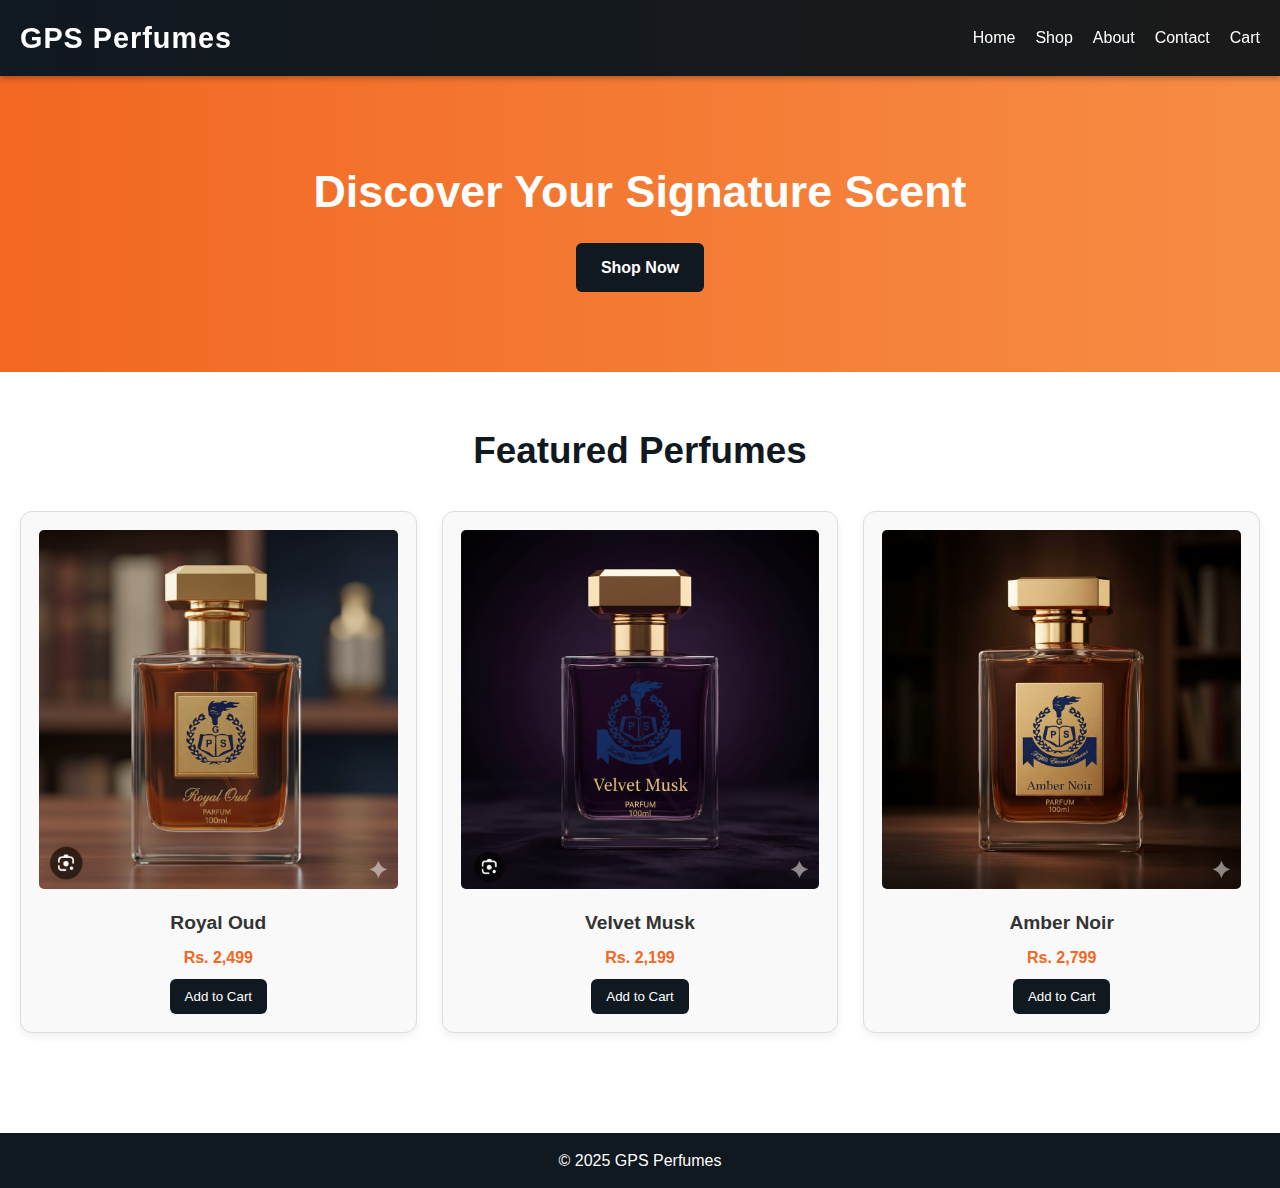
<file: index.html>
<!DOCTYPE html>
<html lang="en">
<head>
  <meta charset="UTF-8" />
  <meta name="viewport" content="width=device-width, initial-scale=1.0" />
  <title>GPS Perfumes - Home</title>
  <link rel="stylesheet" href="style.css" />
</head>
<body>
  <header class="navbar">
    <div class="logo">GPS Perfumes</div>
    <nav id="nav-links">
      <a href="index.html">Home</a>
      <a href="shop.html">Shop</a>
      <a href="about.html">About</a>
      <a href="contact.html">Contact</a>
      <a href="cart.html">Cart</a>
    </nav>
    <button class="menu-toggle" onclick="toggleMenu()">☰</button>
  </header>
  <section class="hero">
    <h1>Discover Your Signature Scent</h1>
    <a href="shop.html" class="btn">Shop Now</a>
  </section>
  <section class="products">
    <h2>Featured Perfumes</h2>
    <div class="product-grid">
      <div class="product-card">
        <a href="product1.html"><img src="images/perfume1.jpg.jpg" alt="Royal Oud" /></a>
        <h3>Royal Oud</h3>
        <p>Rs. 2,499</p>
        <button onclick="addToCart('Royal Oud', 2499)">Add to Cart</button>
      </div>
      <div class="product-card">
        <a href="product2.html"><img src="images/perfume3.jpg" alt="Velvet Musk" /></a>
        <h3>Velvet Musk</h3>
        <p>Rs. 2,199</p>
        <button onclick="addToCart('Velvet Musk', 2199)">Add to Cart</button>
      </div>
      <div class="product-card">
        <a href="product3.html"><img src="images/perfume2.jpg" alt="Amber Noir" /></a>
        <h3>Amber Noir</h3>
        <p>Rs. 2,799</p>
        <button onclick="addToCart('Amber Noir', 2799)">Add to Cart</button>
      </div>
    </div>
  </section>
  <footer>&copy; 2025 GPS Perfumes</footer>
  <script src="script.js"></script>
</body>
</html>
</file>
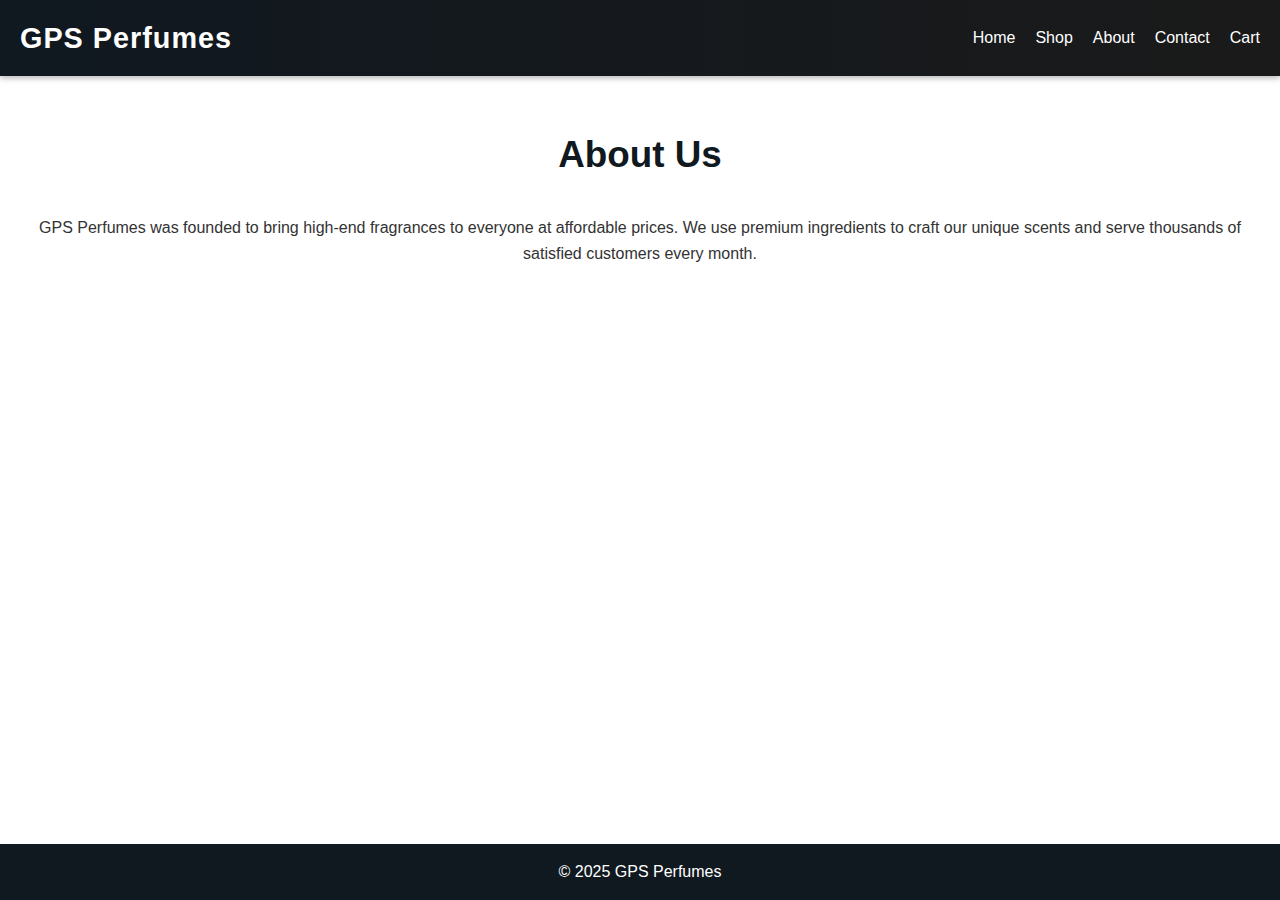
<file: about.html>
<!DOCTYPE html>
<html lang="en">
<head>
  <meta charset="UTF-8" />
  <title>About Us - GPS Perfumes</title>
  <link rel="stylesheet" href="style.css" />
</head>
<body>
  <header class="navbar">
    <div class="logo">GPS Perfumes</div>
    <nav id="nav-links">
      <a href="index.html">Home</a>
      <a href="shop.html">Shop</a>
      <a href="about.html">About</a>
      <a href="contact.html">Contact</a>
      <a href="cart.html">Cart</a>
    </nav>
    <button class="menu-toggle" onclick="toggleMenu()">☰</button>
  </header>
  <section class="products">
    <h2>About Us</h2>
    <p>GPS Perfumes was founded to bring high-end fragrances to everyone at affordable prices. We use premium ingredients to craft our unique scents and serve thousands of satisfied customers every month.</p>
  </section>
  <footer>&copy; 2025 GPS Perfumes</footer>
  <script src="script.js"></script>
</body>
</html>
</file>
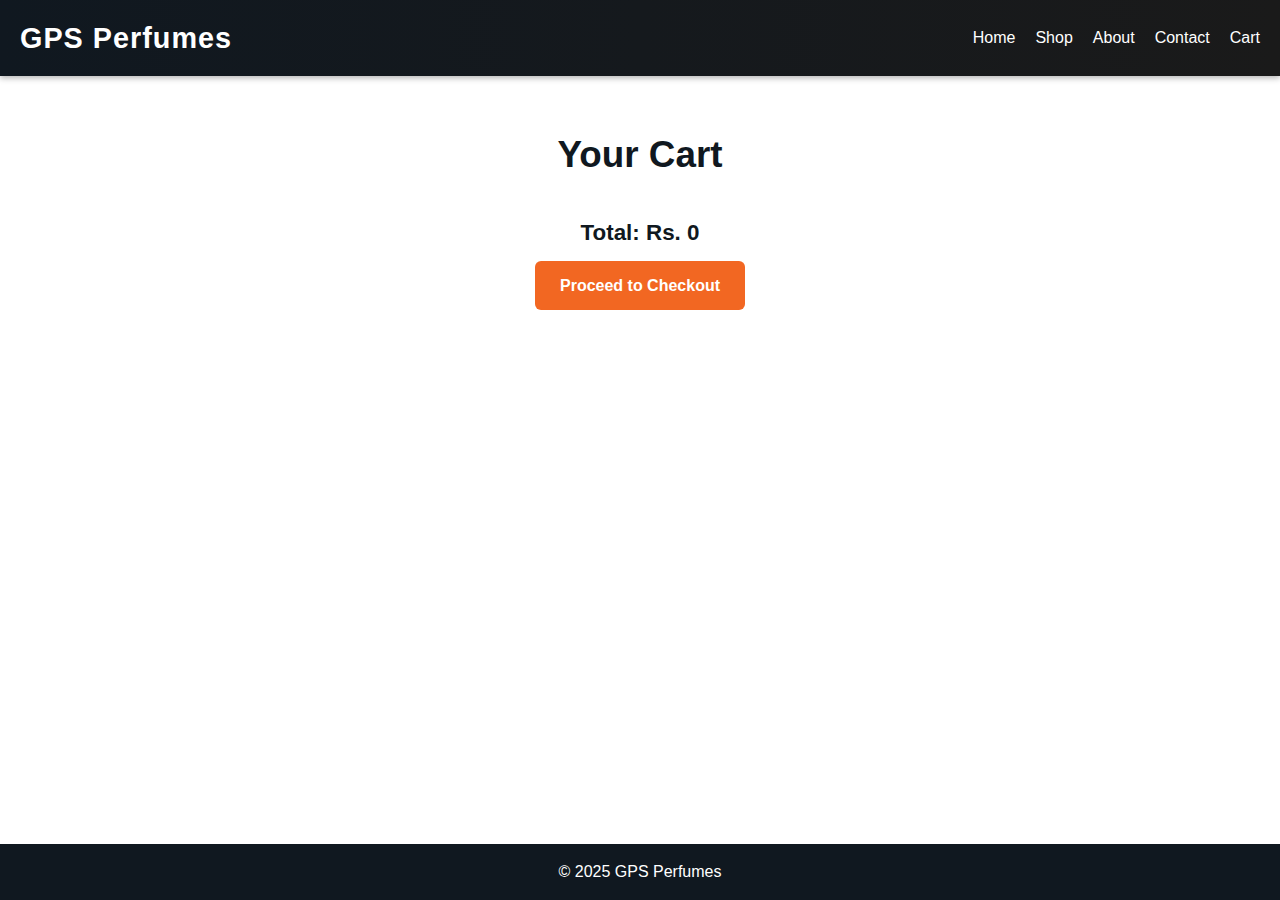
<file: cart.html>
<!DOCTYPE html>
<html lang="en">
<head>
  <meta charset="UTF-8" />
  <meta name="viewport" content="width=device-width, initial-scale=1.0"/>
  <title>Cart - GPS Perfumes</title>
  <link rel="stylesheet" href="style.css" />
</head>
<body>
  <!-- Navbar -->
  <header class="navbar">
    <div class="logo">GPS Perfumes</div>
    <nav id="nav-links">
      <a href="index.html">Home</a>
      <a href="shop.html">Shop</a>
      <a href="about.html">About</a>
      <a href="contact.html">Contact</a>
      <a href="cart.html">Cart</a>
    </nav>
    <button class="menu-toggle" onclick="toggleMenu()">☰</button>
  </header>

  <!-- Cart Items Section -->
  <section class="products">
    <h2>Your Cart</h2>

    <div id="cart-items" class="cart-items"></div>

    <div class="cart-footer">
      <h3 id="total">Total: Rs. 0</h3>
      <a href="checkout.html" class="btn">Proceed to Checkout</a>
    </div>
  </section>

  <!-- Footer -->
  <footer>&copy; 2025 GPS Perfumes</footer>

  <!-- JS -->
  <script src="script.js"></script>
</body>
</html>
</file>
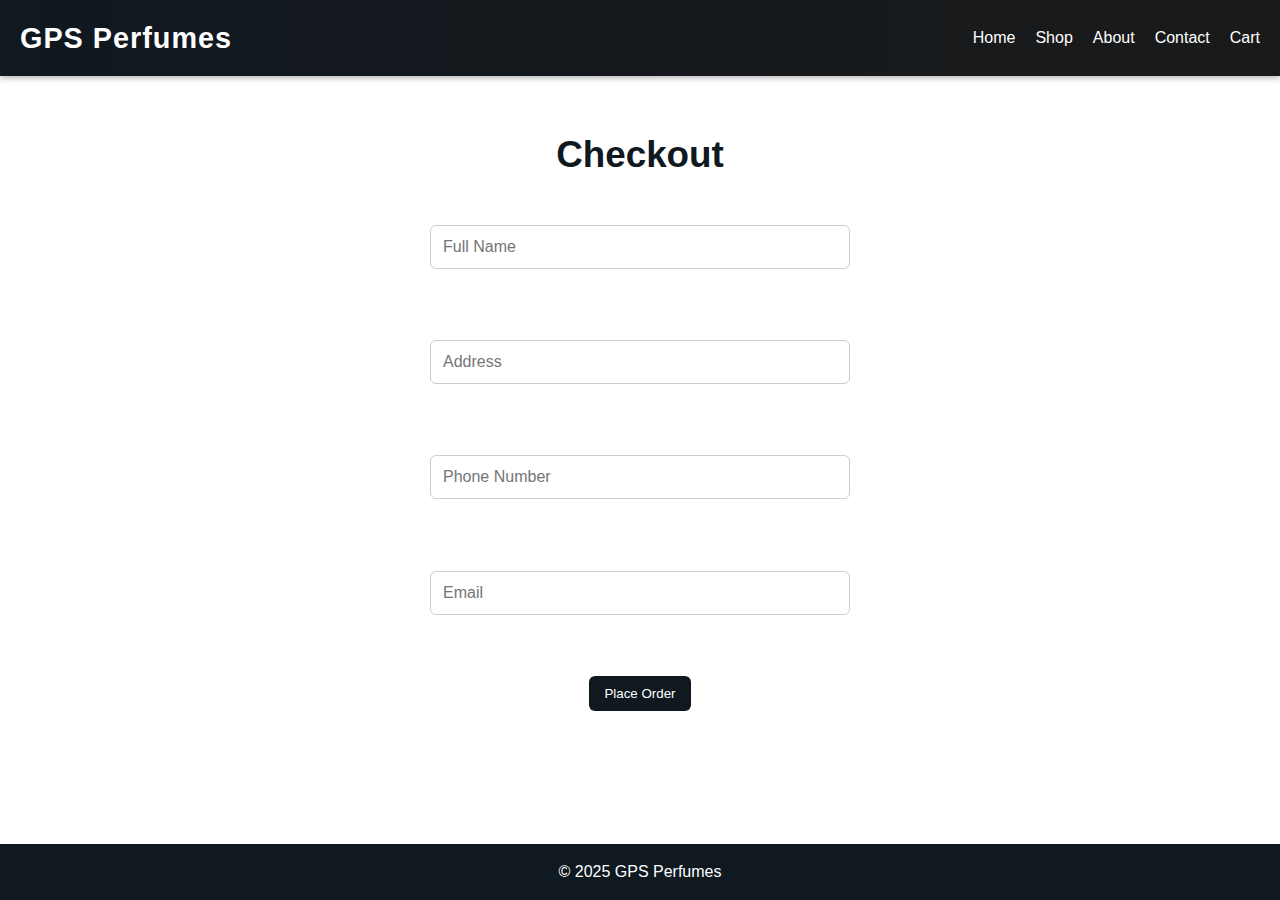
<file: checkout.html>
<!DOCTYPE html>
<html lang="en">
<head>
  <meta charset="UTF-8" />
  <meta name="viewport" content="width=device-width, initial-scale=1.0"/>
  <title>Checkout - GPS Perfumes</title>
  <link rel="stylesheet" href="style.css" />
</head>
<body>
  <header class="navbar">
    <div class="logo">GPS Perfumes</div>
    <nav id="nav-links">
      <a href="index.html">Home</a>
      <a href="shop.html">Shop</a>
      <a href="about.html">About</a>
      <a href="contact.html">Contact</a>
      <a href="cart.html">Cart</a>
    </nav>
    <button class="menu-toggle" onclick="toggleMenu()">☰</button>
  </header>

  <section class="products">
    <h2>Checkout</h2>
    <form onsubmit="placeOrder(event)">
      <input type="text" placeholder="Full Name" required /><br><br>
      <input type="text" placeholder="Address" required /><br><br>
      <input type="tel" placeholder="Phone Number" required /><br><br>
      <input type="email" placeholder="Email" required /><br><br>
      <button type="submit" class="btn">Place Order</button>
    </form>
  </section>

  <footer>&copy; 2025 GPS Perfumes</footer>
  <script src="script.js"></script>
</body>
</html>
</file>
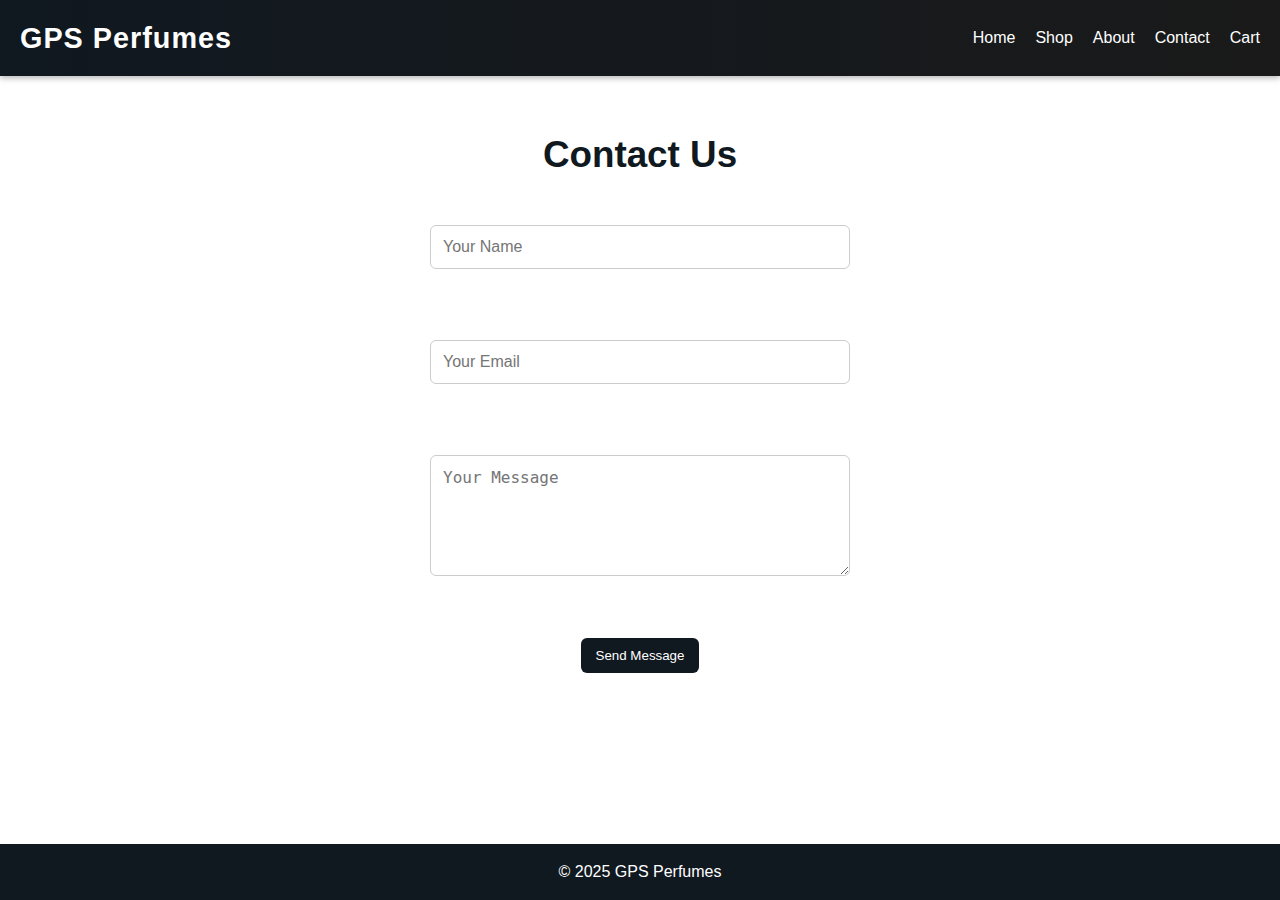
<file: contact.html>
<!DOCTYPE html>
<html lang="en">
<head>
  <meta charset="UTF-8" />
  <title>Contact Us - GPS Perfumes</title>
  <link rel="stylesheet" href="style.css" />
</head>
<body>
  <header class="navbar">
    <div class="logo">GPS Perfumes</div>
    <nav id="nav-links">
      <a href="index.html">Home</a>
      <a href="shop.html">Shop</a>
      <a href="about.html">About</a>
      <a href="contact.html">Contact</a>
      <a href="cart.html">Cart</a>
    </nav>
    <button class="menu-toggle" onclick="toggleMenu()">☰</button>
  </header>
  <section class="products">
    <h2>Contact Us</h2>
    <form>
      <input type="text" placeholder="Your Name" required><br><br>
      <input type="email" placeholder="Your Email" required><br><br>
      <textarea placeholder="Your Message" rows="5" required></textarea><br><br>
      <button type="submit" class="btn">Send Message</button>
    </form>
  </section>
  <footer>&copy; 2025 GPS Perfumes</footer>
  <script src="script.js"></script>
</body>
</html>
</file>
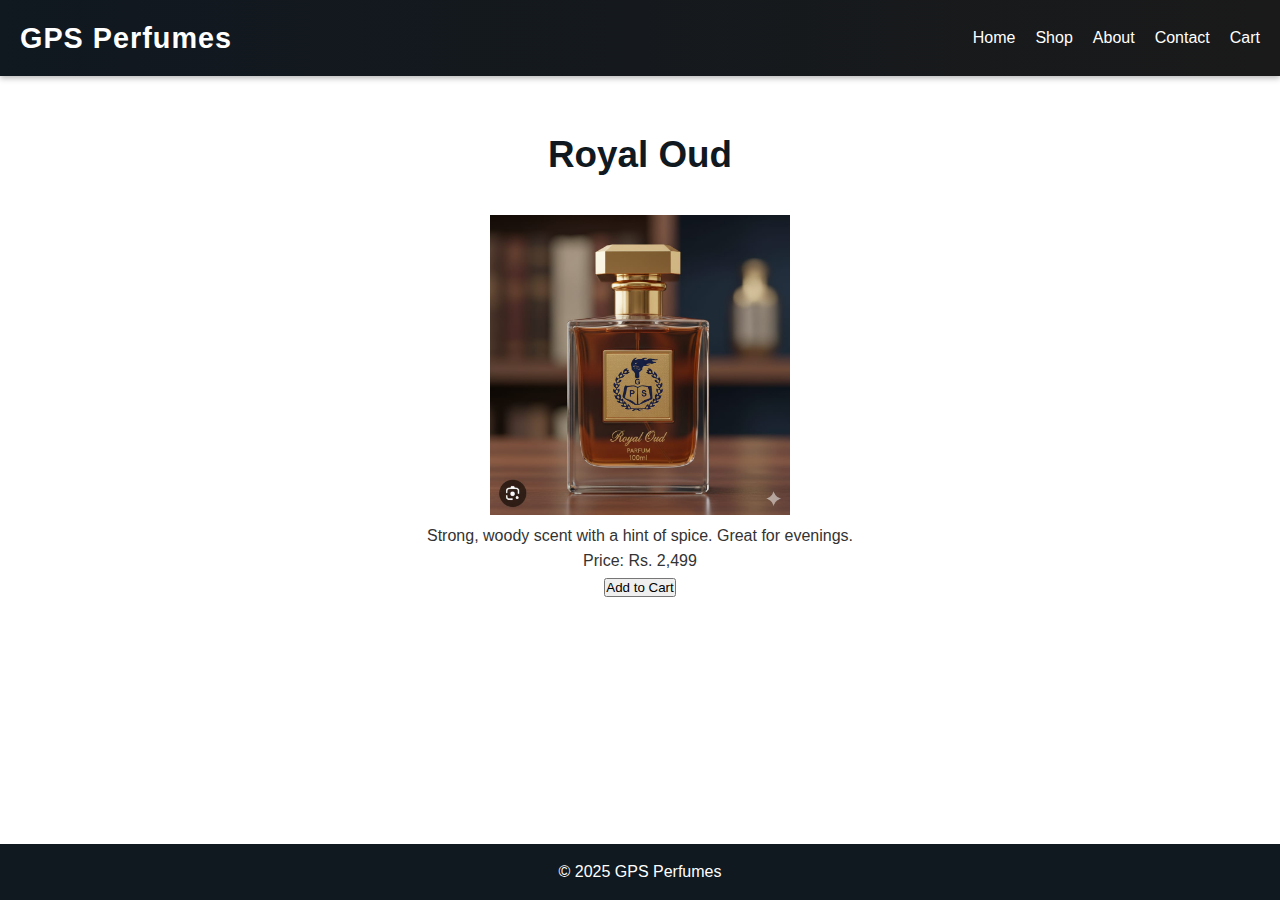
<file: product1.html>
<!DOCTYPE html>
<html lang="en">
<head>
  <meta charset="UTF-8">
  <title>Royal Oud - GPS Perfumes</title>
  <link rel="stylesheet" href="style.css">
</head>
<body>
  <header class="navbar">
    <div class="logo">GPS Perfumes</div>
    <nav id="nav-links">
      <a href="index.html">Home</a>
      <a href="shop.html">Shop</a>
      <a href="about.html">About</a>
      <a href="contact.html">Contact</a>
      <a href="cart.html">Cart</a>
    </nav>
    <button class="menu-toggle" onclick="toggleMenu()">☰</button>
  </header>
  <section class="products">
    <h2>Royal Oud</h2>
    <img src="images/perfume1.jpg.jpg" alt="Royal Oud" style="max-width:300px;">
    <p>Strong, woody scent with a hint of spice. Great for evenings.</p>
    <p>Price: Rs. 2,499</p>
    <button onclick="addToCart('Royal Oud', 2499)">Add to Cart</button>
  </section>
  <footer>&copy; 2025 GPS Perfumes</footer>
  <script src="script.js"></script>
</body>
</html>
</file>
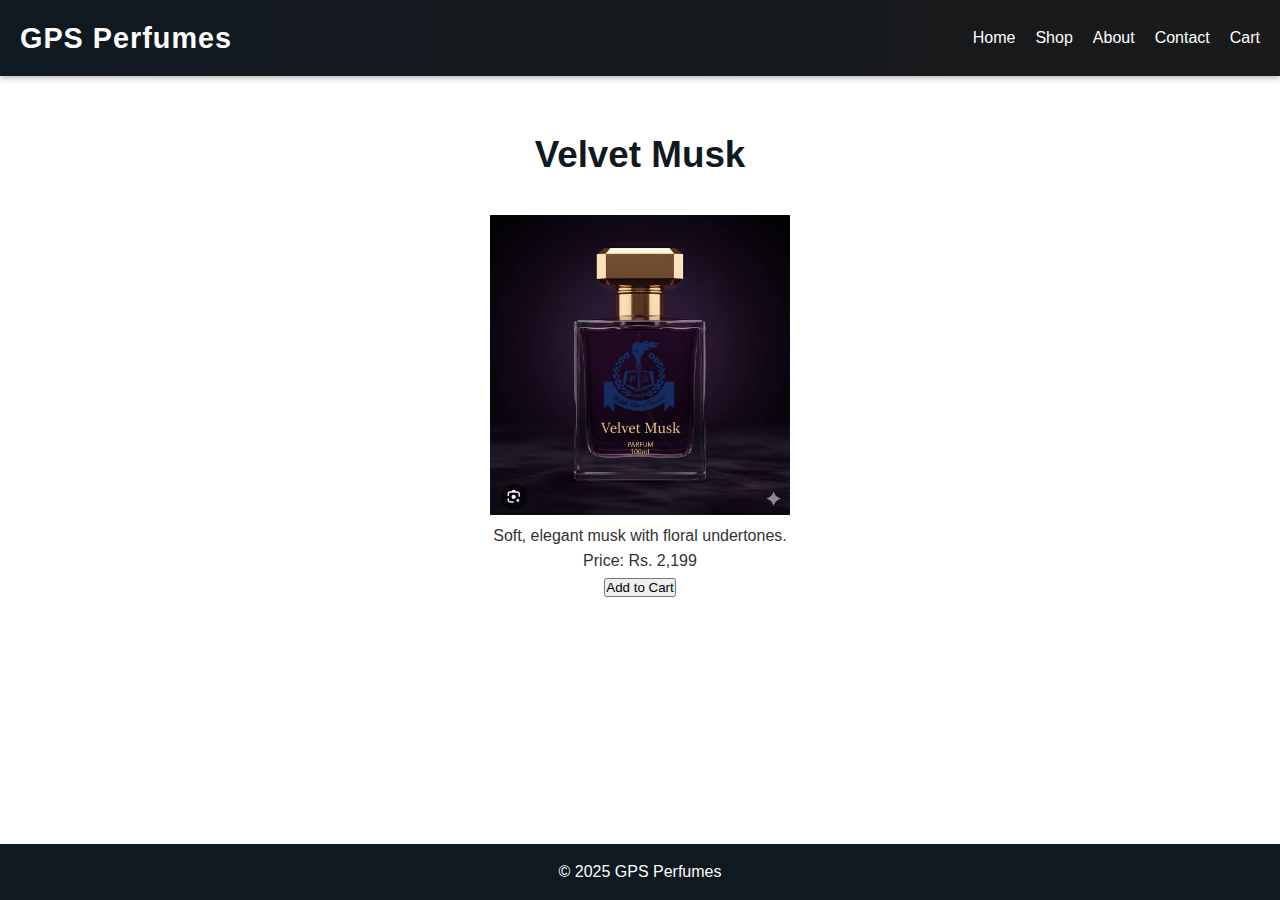
<file: product2.html>
<!DOCTYPE html>
<html lang="en">
<head>
  <meta charset="UTF-8">
  <title>Velvet Musk - GPS Perfumes</title>
  <link rel="stylesheet" href="style.css">
</head>
<body>
  <header class="navbar">
    <div class="logo">GPS Perfumes</div>
    <nav id="nav-links">
      <a href="index.html">Home</a>
      <a href="shop.html">Shop</a>
      <a href="about.html">About</a>
      <a href="contact.html">Contact</a>
      <a href="cart.html">Cart</a>
    </nav>
    <button class="menu-toggle" onclick="toggleMenu()">☰</button>
  </header>
  <section class="products">
    <h2>Velvet Musk</h2>
    <img src="images/perfume3.jpg" alt="Velvet Musk" style="max-width:300px;">
    <p>Soft, elegant musk with floral undertones.</p>
    <p>Price: Rs. 2,199</p>
    <button onclick="addToCart('Velvet Musk', 2199)">Add to Cart</button>
  </section>
  <footer>&copy; 2025 GPS Perfumes</footer>
  <script src="script.js"></script>
</body>
</html>
</file>
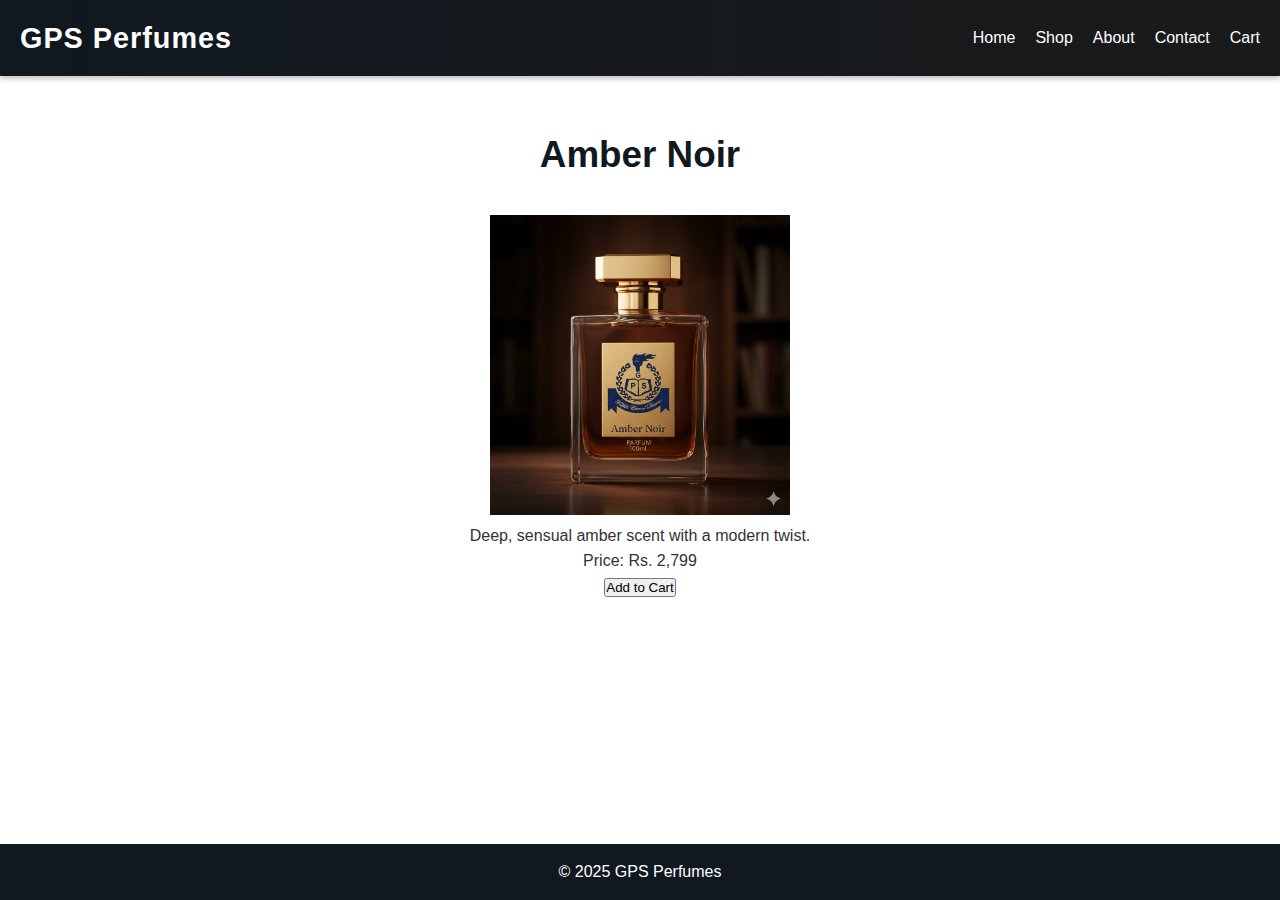
<file: product3.html>
<!DOCTYPE html>
<html lang="en">
<head>
  <meta charset="UTF-8">
  <title>Amber Noir - GPS Perfumes</title>
  <link rel="stylesheet" href="style.css">
</head>
<body>
  <header class="navbar">
    <div class="logo">GPS Perfumes</div>
    <nav id="nav-links">
      <a href="index.html">Home</a>
      <a href="shop.html">Shop</a>
      <a href="about.html">About</a>
      <a href="contact.html">Contact</a>
      <a href="cart.html">Cart</a>
    </nav>
    <button class="menu-toggle" onclick="toggleMenu()">☰</button>
  </header>
  <section class="products">
    <h2>Amber Noir</h2>
    <img src="images/perfume2.jpg" alt="Amber Noir" style="max-width:300px;">
    <p>Deep, sensual amber scent with a modern twist.</p>
    <p>Price: Rs. 2,799</p>
    <button onclick="addToCart('Amber Noir', 2799)">Add to Cart</button>
  </section>
  <footer>&copy; 2025 GPS Perfumes</footer>
  <script src="script.js"></script>
</body>
</html>
</file>
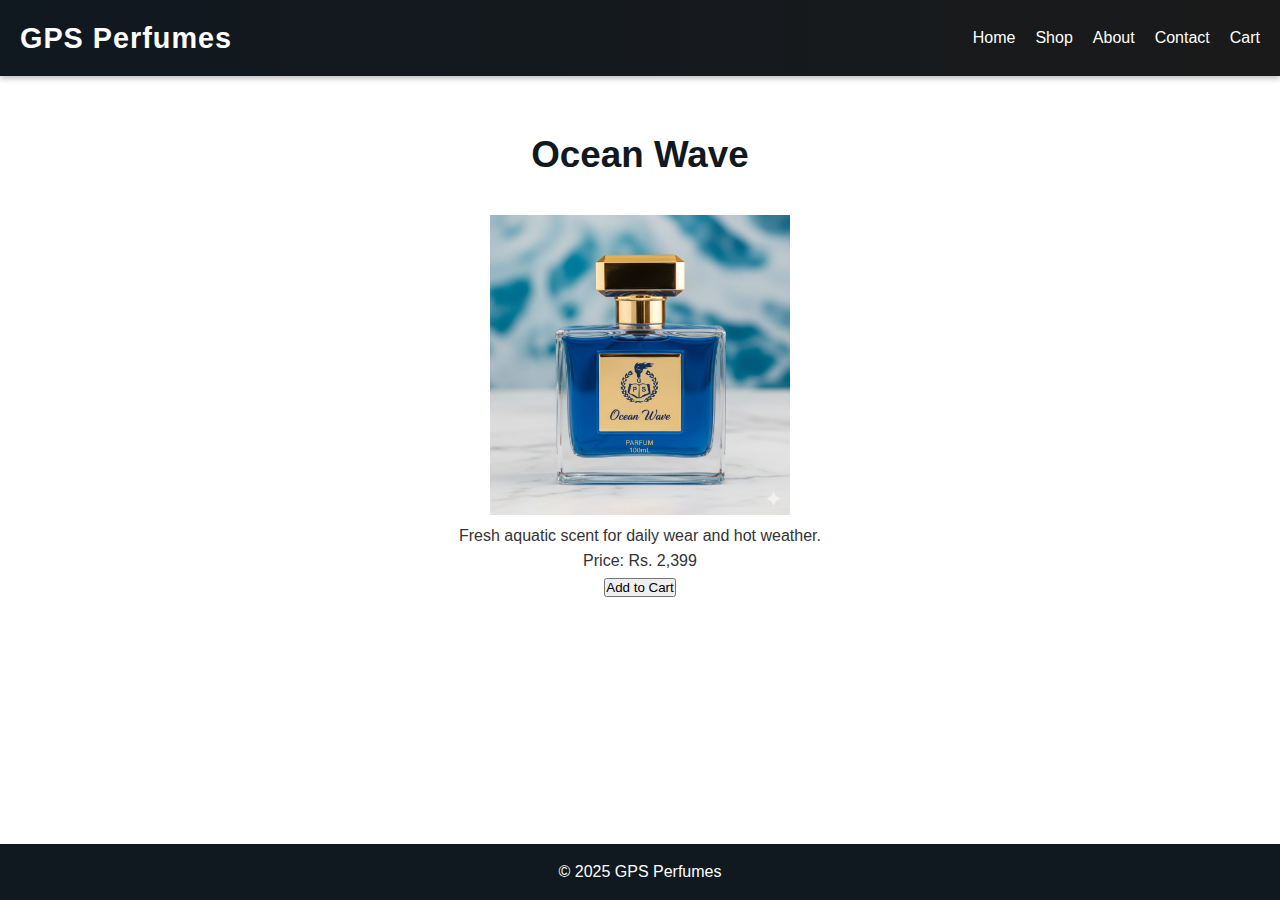
<file: product4.html>
<!DOCTYPE html>
<html lang="en">
<head>
  <meta charset="UTF-8">
  <title>Ocean Wave - GPS Perfumes</title>
  <link rel="stylesheet" href="style.css">
</head>
<body>
  <header class="navbar">
    <div class="logo">GPS Perfumes</div>
    <nav id="nav-links">
      <a href="index.html">Home</a>
      <a href="shop.html">Shop</a>
      <a href="about.html">About</a>
      <a href="contact.html">Contact</a>
      <a href="cart.html">Cart</a>
    </nav>
    <button class="menu-toggle" onclick="toggleMenu()">☰</button>
  </header>
  <section class="products">
    <h2>Ocean Wave</h2>
    <img src="images/perfume1.jpg" alt="Ocean Wave" style="max-width:300px;">
    <p>Fresh aquatic scent for daily wear and hot weather.</p>
    <p>Price: Rs. 2,399</p>
    <button onclick="addToCart('Ocean Wave', 2399)">Add to Cart</button>
  </section>
  <footer>&copy; 2025 GPS Perfumes</footer>
  <script src="script.js"></script>
</body>
</html>
</file>
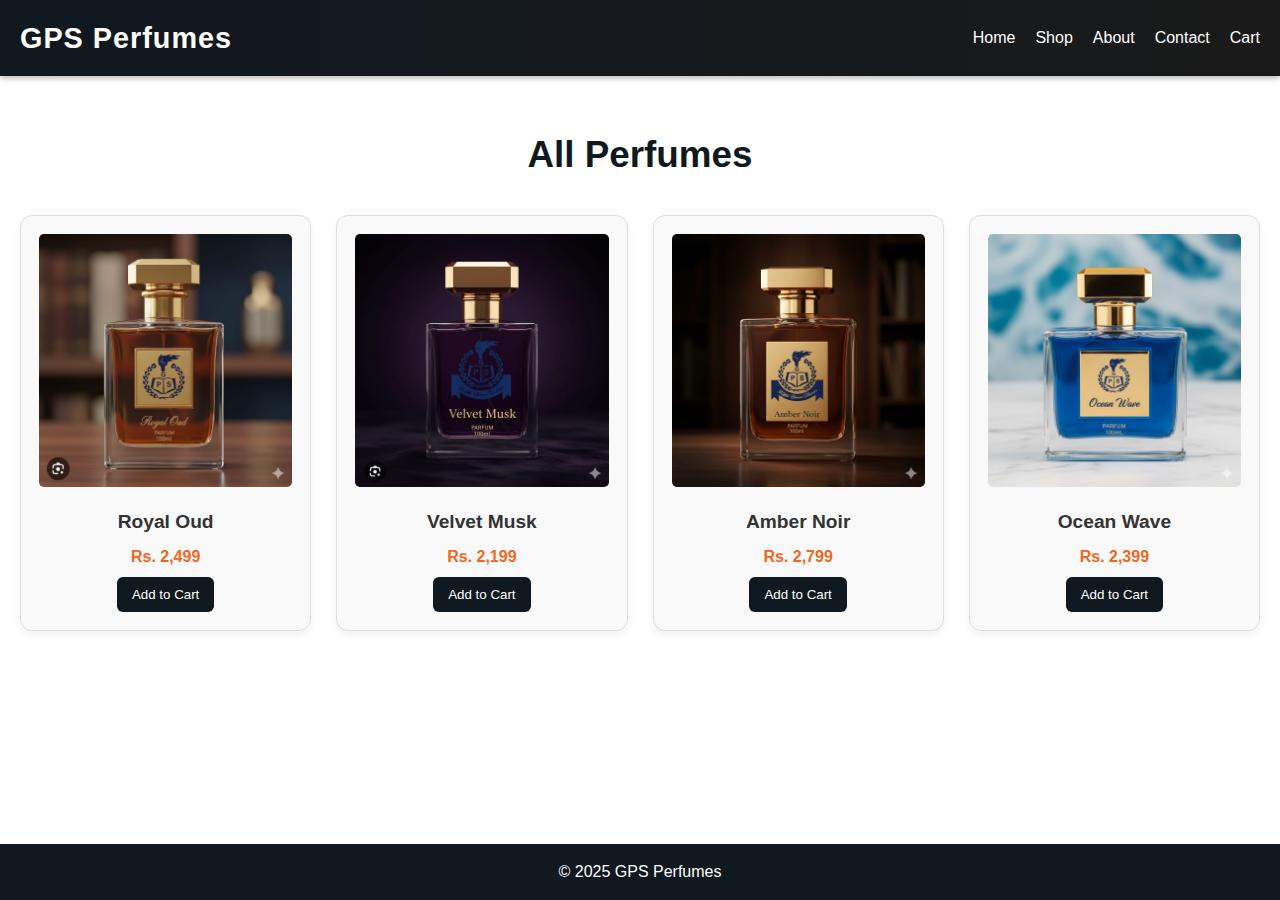
<file: shop.html>
<!DOCTYPE html>
<html lang="en">
<head>
  <meta charset="UTF-8" />
  <meta name="viewport" content="width=device-width, initial-scale=1.0"/>
  <title>Shop - GPS Perfumes</title>
  <link rel="stylesheet" href="style.css" />
</head>
<body>
  <header class="navbar">
    <div class="logo">GPS Perfumes</div>
    <nav id="nav-links">
      <a href="index.html">Home</a>
      <a href="shop.html">Shop</a>
      <a href="about.html">About</a>
      <a href="contact.html">Contact</a>
      <a href="cart.html">Cart</a>
    </nav>
    <button class="menu-toggle" onclick="toggleMenu()">☰</button>
  </header>
  <section class="products">
    <h2>All Perfumes</h2>
    <div class="product-grid">
      <div class="product-card"><a href="product1.html"><img src="images/perfume1.jpg.jpg" alt="Royal Oud"/></a><h3>Royal Oud</h3><p>Rs. 2,499</p><button onclick="addToCart('Royal Oud', 2499)">Add to Cart</button></div>
      <div class="product-card"><a href="product2.html"><img src="images/perfume3.jpg" alt="Velvet Musk"/></a><h3>Velvet Musk</h3><p>Rs. 2,199</p><button onclick="addToCart('Velvet Musk', 2199)">Add to Cart</button></div>
      <div class="product-card"><a href="product3.html"><img src="images/perfume2.jpg" alt="Amber Noir"/></a><h3>Amber Noir</h3><p>Rs. 2,799</p><button onclick="addToCart('Amber Noir', 2799)">Add to Cart</button></div>
      <div class="product-card"><a href="product4.html"><img src="images/perfume1.jpg" alt="Ocean Wave"/></a><h3>Ocean Wave</h3><p>Rs. 2,399</p><button onclick="addToCart('Ocean Wave', 2399)">Add to Cart</button></div>
    </div>
  </section>
  <footer>&copy; 2025 GPS Perfumes</footer>
  <script src="script.js"></script>
</body>
</html>
</file>
<file: style.css>
/* Reset and Base Styles */
* {
  margin: 0;
  padding: 0;
  box-sizing: border-box;
}

html, body {
  height: 100%;
}

body {
  font-family: 'Segoe UI', sans-serif;
  background: #fff;
  color: #333;
  line-height: 1.6;
  display: flex;
  flex-direction: column;
  scroll-behavior: smooth;
}

/* Navigation */
.navbar {
  display: flex;
  justify-content: space-between;
  align-items: center;
  background: linear-gradient(to right, #101820, #1a1a1a);
  padding: 15px 20px;
  color: #fff;
  position: sticky;
  top: 0;
  z-index: 1000;
  box-shadow: 0 2px 6px rgba(0, 0, 0, 0.3);
}

.logo {
  font-size: 1.8rem;
  font-weight: bold;
  letter-spacing: 1px;
}

nav {
  display: flex;
  gap: 20px;
  transition: all 0.3s ease;
}

nav a {
  color: #fff;
  text-decoration: none;
  font-weight: 500;
  position: relative;
}

nav a::after {
  content: "";
  height: 2px;
  width: 0;
  background: #f26722;
  position: absolute;
  bottom: -5px;
  left: 0;
  transition: 0.3s;
}

nav a:hover::after {
  width: 100%;
}

.menu-toggle {
  display: none;
  background: none;
  border: none;
  font-size: 26px;
  color: white;
  cursor: pointer;
}

/* Hero Section */
.hero {
  background: linear-gradient(to right, #f26722, #f78d45);
  text-align: center;
  padding: 80px 20px;
  color: white;
  animation: fadeIn 1s ease;
}

.hero h1 {
  font-size: 2.8rem;
  margin-bottom: 15px;
  animation: slideInDown 0.7s ease;
}

.hero .btn {
  padding: 12px 25px;
  background: #101820;
  color: white;
  text-decoration: none;
  border-radius: 6px;
  font-weight: bold;
  transition: all 0.3s ease;
  display: inline-block;
}

.hero .btn:hover {
  background: white;
  color: #101820;
  transform: scale(1.05);
}

/* Product Section */
.products {
  flex: 1;
  padding: 50px 20px;
  text-align: center;
}

.products h2 {
  margin-bottom: 30px;
  font-size: 2.3rem;
  color: #101820;
}

.product-grid {
  display: grid;
  grid-template-columns: repeat(auto-fit, minmax(220px, 1fr));
  gap: 25px;
  animation: fadeIn 1s ease;
}

.product-card, .cart-items div {
  border: 1px solid #ddd;
  padding: 18px;
  border-radius: 12px;
  background: #f9f9f9;
  box-shadow: 0 4px 8px rgba(0,0,0,0.06);
  transition: transform 0.3s ease, box-shadow 0.3s ease;
}

.product-card:hover {
  transform: translateY(-5px);
  box-shadow: 0 8px 15px rgba(0,0,0,0.1);
}

.product-card img {
  max-width: 100%;
  height: auto;
  border-radius: 5px;
  transition: transform 0.3s ease;
}

.product-card img:hover {
  transform: scale(1.05);
}

.product-card h3 {
  margin: 12px 0 6px;
  font-size: 1.2rem;
}

.product-card p {
  font-weight: bold;
  color: #f26722;
  margin-bottom: 8px;
}

.product-card button, .btn {
  background: #101820;
  color: white;
  border: none;
  padding: 10px 15px;
  cursor: pointer;
  border-radius: 6px;
  transition: background 0.3s ease, transform 0.2s ease;
}

.product-card button:hover,
.btn:hover {
  background: #f26722;
  transform: scale(1.03);
}

/* Form Styling */
form {
  display: flex;
  flex-direction: column;
  align-items: center;
  animation: fadeIn 0.8s ease;
}

form input,
form textarea {
  width: 90%;
  max-width: 420px;
  padding: 12px;
  margin: 10px 0;
  border-radius: 6px;
  border: 1px solid #ccc;
  font-size: 1rem;
  transition: border 0.3s ease;
}

form input:focus,
form textarea:focus {
  border-color: #f26722;
  outline: none;
}

/* Cart Footer */
.cart-footer {
  margin-top: 20px;
  text-align: center;
}

.cart-footer h3 {
  margin-bottom: 10px;
  font-size: 1.4rem;
  color: #101820;
}

.cart-footer .btn {
  display: inline-block;
  background: #f26722;
  padding: 12px 25px;
  border-radius: 6px;
  text-decoration: none;
  font-weight: bold;
  color: white;
  transition: all 0.3s ease;
}

.cart-footer .btn:hover {
  background: #101820;
  color: #fff;
}

/* Footer */
footer {
  width: 100%;
  background: #101820;
  color: #fff;
  text-align: center;
  padding: 15px 5vw;
  font-size: 1rem;
  box-sizing: border-box;
  margin-top: 50px;
  position: relative;
  z-index: 10;
}

/* Animations */
@keyframes fadeIn {
  from { opacity: 0; transform: translateY(20px); }
  to { opacity: 1; transform: translateY(0); }
}

@keyframes slideInDown {
  from { opacity: 0; transform: translateY(-50px); }
  to { opacity: 1; transform: translateY(0); }
}

/* Responsive */
@media (max-width: 768px) {
  nav {
    display: none;
    flex-direction: column;
    background: #101820;
    position: absolute;
    top: 60px;
    right: 20px;
    padding: 10px;
    border-radius: 5px;
    z-index: 1000;
  }

  nav.show {
    display: flex;
  }

  .menu-toggle {
    display: block;
  }

  .hero h1 {
    font-size: 2rem;
  }

  .product-grid {
    grid-template-columns: 1fr;
  }

  footer {
    font-size: 0.9rem;
    padding: 12px;
  }
}
</file>
